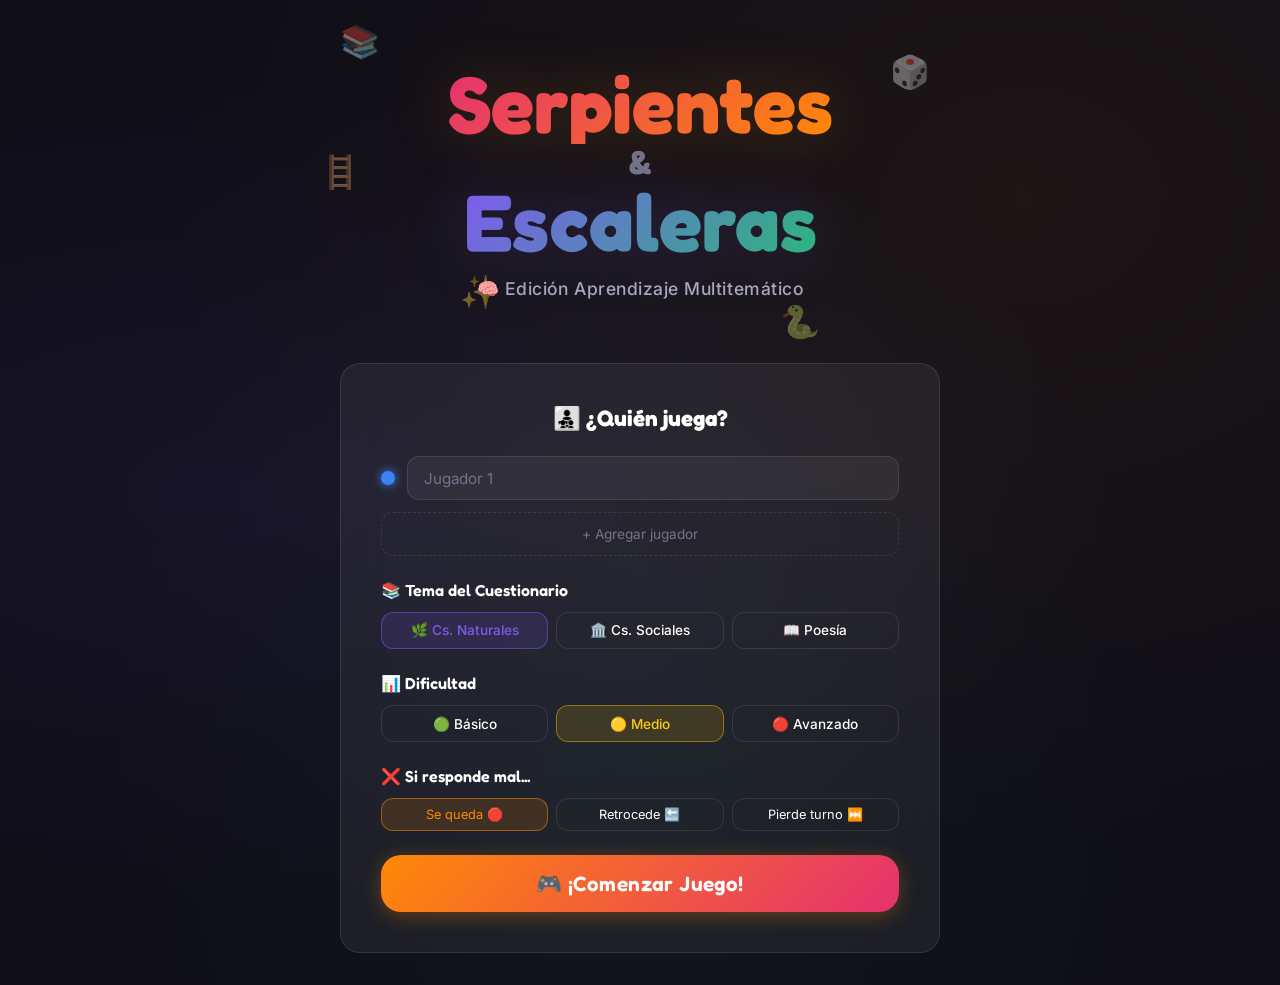
<file: index.html>
<!DOCTYPE html>
<html lang="es">
<head>
  <meta charset="UTF-8">
  <meta name="viewport" content="width=device-width, initial-scale=1.0">
  <meta name="description" content="Juego de Serpientes y Escaleras educativo - Aprende poesía mientras juegas. Una versión interactiva para aprendizaje activo.">
  <title>🎲 Serpientes y Escaleras - Aprendiendo Poesía</title>
  <link rel="preconnect" href="https://fonts.googleapis.com">
  <link rel="preconnect" href="https://fonts.gstatic.com" crossorigin>
  <link href="https://fonts.googleapis.com/css2?family=Fredoka:wght@400;500;600;700&family=Inter:wght@400;500;600&display=swap" rel="stylesheet">
  <link rel="stylesheet" href="styles.css">
</head>
<body>
  <a href="#main-content" class="skip-link">Saltar al contenido principal</a>
  <!-- ═══════════════════════════════════════ -->
  <!-- START SCREEN                            -->
  <!-- ═══════════════════════════════════════ -->
  <div id="start-screen" class="screen active">
    <div class="start-container">
      <div class="start-hero">
        <div class="floating-emoji emoji-1">📚</div>
        <div class="floating-emoji emoji-2">🎲</div>
        <div class="floating-emoji emoji-3">✨</div>
        <div class="floating-emoji emoji-4">🐍</div>
        <div class="floating-emoji emoji-5">🪜</div>
        <h1 class="game-title">
          <span class="title-line-1">Serpientes</span>
          <span class="title-amp">&</span>
          <span class="title-line-2">Escaleras</span>
        </h1>
        <p class="game-subtitle">🧠 Edición Aprendizaje Multitemático</p>
      </div>

      <div class="start-form glass-card">
        <h2>👨‍👧‍👦 ¿Quién juega?</h2>
        <div class="players-setup">
          <div class="player-input" id="player1-setup">
            <span class="player-dot" style="--dot-color: var(--player1)"></span>
            <input type="text" id="player1-name" placeholder="Jugador 1" maxlength="15" value="">
          </div>
          <button class="btn-add-player" id="btn-add-player2" title="Agregar jugador 2">
            <span>+ Agregar jugador</span>
          </button>
          <div class="player-input hidden" id="player2-setup">
            <span class="player-dot" style="--dot-color: var(--player2)"></span>
            <input type="text" id="player2-name" placeholder="Jugador 2" maxlength="15" value="">
            <button class="btn-remove-player" title="Quitar jugador">✕</button>
          </div>
          <button class="btn-add-player hidden" id="btn-add-player3" title="Agregar jugador 3">
            <span>+ Agregar jugador</span>
          </button>
          <div class="player-input hidden" id="player3-setup">
            <span class="player-dot" style="--dot-color: var(--player3)"></span>
            <input type="text" id="player3-name" placeholder="Jugador 3" maxlength="15" value="">
            <button class="btn-remove-player" title="Quitar jugador">✕</button>
          </div>
          <button class="btn-add-player hidden" id="btn-add-player4" title="Agregar jugador 4">
            <span>+ Agregar jugador</span>
          </button>
          <div class="player-input hidden" id="player4-setup">
            <span class="player-dot" style="--dot-color: var(--player4)"></span>
            <input type="text" id="player4-name" placeholder="Jugador 4" maxlength="15" value="">
            <button class="btn-remove-player" title="Quitar jugador">✕</button>
          </div>
        </div>

        <fieldset class="topic-selector">
          <legend>📚 Tema del Cuestionario</legend>
          <div class="topic-options">
            <label class="topic-option">
              <input type="radio" name="topic" value="PREGUNTAS_CIENCIAS_NATURALES" checked>
              <span class="topic-badge">🌿 Cs. Naturales</span>
            </label>
            <label class="topic-option">
              <input type="radio" name="topic" value="PREGUNTAS_CIENCIAS_SOCIALES">
              <span class="topic-badge">🏛️ Cs. Sociales</span>
            </label>
            <label class="topic-option">
              <input type="radio" name="topic" value="PREGUNTAS_POESIA">
              <span class="topic-badge">📖 Poesía</span>
            </label>
          </div>
        </fieldset>

        <fieldset class="difficulty-selector">
          <legend>📊 Dificultad</legend>
          <div class="difficulty-options">
            <label class="diff-option">
              <input type="radio" name="difficulty" value="easy">
              <span class="diff-badge easy">🟢 Básico</span>
            </label>
            <label class="diff-option">
              <input type="radio" name="difficulty" value="medium" checked>
              <span class="diff-badge medium">🟡 Medio</span>
            </label>
            <label class="diff-option">
              <input type="radio" name="difficulty" value="hard">
              <span class="diff-badge hard">🔴 Avanzado</span>
            </label>
          </div>
        </fieldset>

        <fieldset class="wrong-answer-rule">
          <legend>❌ Si responde mal...</legend>
          <div class="rule-options">
            <label class="rule-option">
              <input type="radio" name="wrong-rule" value="stay" checked>
              <span>Se queda 🛑</span>
            </label>
            <label class="rule-option">
              <input type="radio" name="wrong-rule" value="back">
              <span>Retrocede 🔙</span>
            </label>
            <label class="rule-option">
              <input type="radio" name="wrong-rule" value="skip">
              <span>Pierde turno ⏭️</span>
            </label>
          </div>
        </fieldset>

        <button class="btn-start" id="btn-start">
          🎮 ¡Comenzar Juego!
        </button>
      </div>
    </div>
  </div>

  <!-- ═══════════════════════════════════════ -->
  <!-- GAME SCREEN                             -->
  <!-- ═══════════════════════════════════════ -->
  <div id="game-screen" class="screen">
    <header class="game-header">
      <button class="sidebar-toggle" id="sidebar-toggle" aria-label="Alternar panel de jugadores">👥</button>
      <h1 class="header-title">🎲 Serpientes & Escaleras</h1>
      <div class="header-actions">
        <button class="btn-icon" id="btn-rules" title="Ver reglas" aria-label="Ver reglas del juego">📜</button>
        <button class="btn-icon" id="btn-restart" title="Reiniciar" aria-label="Reiniciar juego">🔄</button>
      </div>
    </header>

    <main id="main-content" class="game-layout">
      <!-- SIDEBAR: Player info -->
      <aside class="sidebar" aria-label="Información de jugadores">
        <div class="turn-indicator glass-card">
          <h3>🎯 Turno de:</h3>
          <div class="current-player-display" id="current-player-display">
            <span class="current-player-name" id="current-player-name">-</span>
          </div>
        </div>

        <div class="players-panel glass-card">
          <h3>👥 Jugadores</h3>
          <div id="players-list" class="players-list"></div>
        </div>

        <div class="legend glass-card">
          <h3>📋 Leyenda</h3>
          <div class="legend-items">
            <div class="legend-item"><span class="legend-icon">🪜</span> Escalera (sube)</div>
            <div class="legend-item"><span class="legend-icon">🐍</span> Serpiente (baja)</div>
            <div class="legend-item"><span class="legend-icon">❓</span> Pregunta</div>
            <div class="legend-item"><span class="legend-icon">⭐</span> Casilla libre</div>
          </div>
        </div>
      </aside>

      <!-- BOARD -->
      <div class="board-area">
        <div class="board-container">
          <div class="board" id="board"></div>
          <!-- SVG layer for snakes and ladders -->
          <svg class="board-overlay" id="board-overlay"></svg>
        </div>
      </div>

      <!-- DICE & ACTIONS -->
      <aside class="actions-panel" aria-label="Panel de control">
        <div class="dice-area glass-card">
          <div class="dice" id="dice">
            <div class="dice-face" id="dice-face">🎲</div>
          </div>
          <button class="btn-roll" id="btn-roll">
            <span class="roll-text">🎲 Tirar Dado</span>
          </button>
        </div>

        <div class="game-log glass-card">
          <h3>📝 Registro</h3>
          <div class="log-entries" id="log-entries" aria-live="polite">
            <div class="log-entry">🎮 ¡Juego iniciado!</div>
          </div>
        </div>
      </aside>
    </main>
  </div>

  <!-- ═══════════════════════════════════════ -->
  <!-- QUESTION MODAL                          -->
  <!-- ═══════════════════════════════════════ -->
  <div class="modal-overlay" id="question-modal">
    <div class="modal glass-card question-modal">
      <div class="question-header">
        <span class="question-difficulty" id="question-difficulty">🟢 Básico</span>
        <span class="question-cell" id="question-cell">Casillero #5</span>
      </div>
      <div class="question-body">
        <p class="question-text" id="question-text">¿Pregunta aquí?</p>
        <div class="question-hint hidden" id="question-hint">
          <p class="hint-text" id="hint-text"></p>
        </div>
      </div>
      <div class="question-actions">
        <button class="btn-hint" id="btn-hint">💡 Pista</button>
        <div class="validator-section">
          <p class="validator-label">👨 Papá valida:</p>
          <div class="validator-buttons">
            <button class="btn-correct" id="btn-correct">✅ Correcto</button>
            <button class="btn-incorrect" id="btn-incorrect">❌ Incorrecto</button>
          </div>
        </div>
      </div>
    </div>
  </div>

  <!-- ═══════════════════════════════════════ -->
  <!-- SNAKE/LADDER EVENT MODAL                -->
  <!-- ═══════════════════════════════════════ -->
  <div class="modal-overlay" id="event-modal">
    <div class="modal glass-card event-modal">
      <div class="event-icon" id="event-icon">🪜</div>
      <h2 class="event-title" id="event-title">¡Escalera!</h2>
      <p class="event-desc" id="event-desc">Subes del casillero 14 al 29</p>
      <button class="btn-event-ok" id="btn-event-ok">¡Entendido!</button>
    </div>
  </div>

  <!-- ═══════════════════════════════════════ -->
  <!-- WIN MODAL                               -->
  <!-- ═══════════════════════════════════════ -->
  <div class="modal-overlay" id="win-modal">
    <div class="modal glass-card win-modal">
      <div class="confetti-container" id="confetti-container"></div>
      <div class="win-content">
        <div class="win-trophy">🏆</div>
        <h2 class="win-title">¡Felicidades!</h2>
        <p class="win-player" id="win-player-name">Jugador 1</p>
        <p class="win-subtitle">¡Ha llegado a la meta!</p>
        <div class="win-stats" id="win-stats"></div>
        <div class="win-actions">
          <button class="btn-play-again" id="btn-play-again">🔄 Jugar de nuevo</button>
        </div>
      </div>
    </div>
  </div>

  <!-- ═══════════════════════════════════════ -->
  <!-- RULES MODAL                             -->
  <!-- ═══════════════════════════════════════ -->
  <div class="modal-overlay" id="rules-modal">
    <div class="modal glass-card rules-modal">
      <button class="modal-close" id="rules-close">✕</button>
      <h2>📜 Reglas del Juego</h2>
      <div class="rules-content">
        <div class="rule">
          <span class="rule-num">1</span>
          <p>Cada jugador tira el dado en su turno.</p>
        </div>
        <div class="rule">
          <span class="rule-num">2</span>
          <p>Al caer en una casilla con ❓, aparece una pregunta de poesía.</p>
        </div>
        <div class="rule">
          <span class="rule-num">3</span>
          <p>Papá 👨 valida si la respuesta es correcta o no.</p>
        </div>
        <div class="rule">
          <span class="rule-num">4</span>
          <p>✅ Correcta → avanza normalmente. ❌ Incorrecta → según la regla elegida.</p>
        </div>
        <div class="rule">
          <span class="rule-num">5</span>
          <p>🪜 Escalera → ¡Sube! Responde bien para activarla.</p>
        </div>
        <div class="rule">
          <span class="rule-num">6</span>
          <p>🐍 Serpiente → ¡Baja! Solo si responde mal.</p>
        </div>
        <div class="rule">
          <span class="rule-num">7</span>
          <p>🏆 El primero en llegar a 100 gana.</p>
        </div>
      </div>
    </div>
  </div>

  <script type="module" src="game.js"></script>
</body>
</html>
</file>
<file: styles.css>
/* ═══════════════════════════════════════════════════════════
   SERPIENTES & ESCALERAS - JUEGO EDUCATIVO
   Design System & Styles
   ═══════════════════════════════════════════════════════════ */

/* ─── CSS VARIABLES ─────────────────────────── */
:root {
  --bg-dark: #0f0e17;
  --bg-card: rgba(255, 255, 255, 0.06);
  --bg-card-hover: rgba(255, 255, 255, 0.1);
  --border-glass: rgba(255, 255, 255, 0.1);
  
  --text-primary: #fffffe;
  --text-secondary: #a7a9be;
  --text-muted: #72738c;
  
  --accent: #ff8906;
  --accent-glow: rgba(255, 137, 6, 0.3);
  --accent-2: #e53170;
  --accent-3: #7f5af0;
  --accent-4: #2cb67d;
  
  --player1: #3b82f6;
  --player2: #ef4444;
  --player3: #22c55e;
  --player4: #eab308;
  
  --ladder-color: #22c55e;
  --snake-color: #ef4444;
  --question-color: #a78bfa;
  --goal-color: #fbbf24;
  
  --cell-normal: rgba(255, 255, 255, 0.04);
  --cell-normal-border: rgba(255, 255, 255, 0.08);
  --cell-question: rgba(167, 139, 250, 0.12);
  --cell-question-border: rgba(167, 139, 250, 0.3);
  --cell-ladder: rgba(34, 197, 94, 0.12);
  --cell-ladder-border: rgba(34, 197, 94, 0.3);
  --cell-snake: rgba(239, 68, 68, 0.12);
  --cell-snake-border: rgba(239, 68, 68, 0.3);
  
  --radius-sm: 8px;
  --radius-md: 12px;
  --radius-lg: 20px;
  --radius-xl: 28px;
  
  --shadow-glow: 0 0 30px rgba(255, 137, 6, 0.15);
  --shadow-card: 0 8px 32px rgba(0, 0, 0, 0.3);
  
  --font-display: 'Fredoka', sans-serif;
  --font-body: 'Inter', sans-serif;
}

/* ─── RESET & BASE ──────────────────────────── */
*, *::before, *::after {
  box-sizing: border-box;
  margin: 0;
  padding: 0;
}

html {
  font-size: 16px;
  scroll-behavior: smooth;
}

/* Skip Link */
.skip-link {
  position: absolute;
  top: -40px;
  left: 0;
  background: var(--accent);
  color: white;
  padding: 0.5rem 1rem;
  z-index: 10000;
  text-decoration: none;
  font-weight: 600;
  transition: top 0.2s ease;
  border-radius: 0 0 4px 0;
}

.skip-link:focus {
  top: 0;
  outline: 3px solid var(--accent-2);
  outline-offset: 2px;
}

/* Focus visible */
:focus-visible {
  outline: 3px solid var(--accent);
  outline-offset: 2px;
}

body {
  font-family: var(--font-body);
  background: var(--bg-dark);
  color: var(--text-primary);
  min-height: 100vh;
  overflow-x: hidden;
  background-image: 
    radial-gradient(ellipse at 20% 50%, rgba(127, 90, 240, 0.08) 0%, transparent 60%),
    radial-gradient(ellipse at 80% 20%, rgba(255, 137, 6, 0.06) 0%, transparent 60%),
    radial-gradient(ellipse at 50% 80%, rgba(44, 182, 125, 0.05) 0%, transparent 60%);
}

/* ─── UTILITY CLASSES ───────────────────────── */
.hidden {
  display: none !important;
}

.glass-card {
  background: var(--bg-card);
  border: 1px solid var(--border-glass);
  border-radius: var(--radius-lg);
  backdrop-filter: blur(20px);
  -webkit-backdrop-filter: blur(20px);
}

/* ─── SCREENS ───────────────────────────────── */
.screen {
  display: none;
  min-height: 100vh;
}

.screen.active {
  display: flex;
}

/* ═══════════════════════════════════════════════
   START SCREEN
   ═══════════════════════════════════════════════ */

#start-screen {
  align-items: center;
  justify-content: center;
  padding: 2rem;
  position: relative;
  overflow: hidden;
}

.start-container {
  max-width: 560px;
  width: 100%;
  display: flex;
  flex-direction: column;
  gap: 2rem;
  position: relative;
  z-index: 2;
}

/* Hero */
.start-hero {
  text-align: center;
  position: relative;
  padding: 2rem 0;
}

.game-title {
  font-family: var(--font-display);
  display: flex;
  flex-direction: column;
  align-items: center;
  gap: 0;
  line-height: 1;
}

.title-line-1 {
  font-size: 4rem;
  font-weight: 700;
  background: linear-gradient(135deg, var(--accent-2), var(--accent));
  -webkit-background-clip: text;
  -webkit-text-fill-color: transparent;
  background-clip: text;
  text-shadow: none;
  filter: drop-shadow(0 0 30px rgba(255, 137, 6, 0.2));
}

.title-amp {
  font-size: 2rem;
  color: var(--text-muted);
  margin: 0.2rem 0;
}

.title-line-2 {
  font-size: 4rem;
  font-weight: 700;
  background: linear-gradient(135deg, var(--accent-3), var(--accent-4));
  -webkit-background-clip: text;
  -webkit-text-fill-color: transparent;
  background-clip: text;
  filter: drop-shadow(0 0 30px rgba(127, 90, 240, 0.2));
}

.game-subtitle {
  font-size: 1.1rem;
  color: var(--text-secondary);
  margin-top: 1rem;
  font-weight: 500;
  letter-spacing: 0.03em;
}

/* Floating emojis */
.floating-emoji {
  position: absolute;
  font-size: 2rem;
  animation: float 6s ease-in-out infinite;
  opacity: 0.4;
  z-index: -1;
  pointer-events: none;
}

.emoji-1 { top: -10px; left: 0; animation-delay: 0s; }
.emoji-2 { top: 20px; right: 10px; animation-delay: 1s; }
.emoji-3 { bottom: 20px; left: 20%; animation-delay: 2s; }
.emoji-4 { bottom: -10px; right: 20%; animation-delay: 3s; }
.emoji-5 { top: 40%; left: -20px; animation-delay: 4s; }

@keyframes float {
  0%, 100% { transform: translateY(0) rotate(0deg); }
  25% { transform: translateY(-15px) rotate(5deg); }
  75% { transform: translateY(10px) rotate(-5deg); }
}

/* Form Card */
.start-form {
  padding: 2rem;
  display: flex;
  flex-direction: column;
  gap: 1.5rem;
}

.start-form h2 {
  font-family: var(--font-display);
  font-size: 1.4rem;
  text-align: center;
  color: var(--text-primary);
}

.start-form h3 {
  font-family: var(--font-display);
  font-size: 1rem;
  color: var(--text-secondary);
  margin-bottom: 0.5rem;
}

/* Player inputs */
.players-setup {
  display: flex;
  flex-direction: column;
  gap: 0.75rem;
}

.player-input {
  display: flex;
  align-items: center;
  gap: 0.75rem;
  position: relative;
}

.player-dot {
  width: 14px;
  height: 14px;
  border-radius: 50%;
  background: var(--dot-color);
  flex-shrink: 0;
  box-shadow: 0 0 10px var(--dot-color);
}

.player-input input {
  flex: 1;
  padding: 0.7rem 1rem;
  border: 1px solid var(--border-glass);
  border-radius: var(--radius-md);
  background: rgba(255, 255, 255, 0.05);
  color: var(--text-primary);
  font-family: var(--font-body);
  font-size: 0.95rem;
  transition: all 0.2s;
}

.player-input input:focus {
  outline: none;
  border-color: var(--accent-3);
  box-shadow: 0 0 0 3px rgba(127, 90, 240, 0.15);
}

.player-input input::placeholder {
  color: var(--text-muted);
}

.btn-add-player {
  display: flex;
  align-items: center;
  justify-content: center;
  padding: 0.5rem 1rem;
  border: 1px dashed var(--border-glass);
  border-radius: var(--radius-md);
  background: transparent;
  color: var(--text-muted);
  cursor: pointer;
  font-size: 0.85rem;
  transition: all 0.2s;
  font-family: var(--font-body);
}

.btn-add-player:hover {
  border-color: var(--accent-3);
  color: var(--accent-3);
  background: rgba(127, 90, 240, 0.05);
}

.btn-remove-player {
  position: absolute;
  right: 8px;
  top: 50%;
  transform: translateY(-50%);
  width: 28px;
  height: 28px;
  border: none;
  border-radius: 50%;
  background: rgba(239, 68, 68, 0.15);
  color: var(--accent-2);
  cursor: pointer;
  font-size: 0.8rem;
  display: flex;
  align-items: center;
  justify-content: center;
  transition: all 0.2s;
}

.btn-remove-player:hover {
  background: rgba(239, 68, 68, 0.3);
}

/* Topic Selector */
.topic-selector,
.difficulty-selector,
.wrong-answer-rule {
  display: flex;
  flex-direction: column;
  border: none;
  padding: 0;
  margin: 0;
}

.topic-selector legend,
.difficulty-selector legend,
.wrong-answer-rule legend {
  font-family: var(--font-display);
  font-size: 1rem;
  font-weight: 600;
  color: var(--text-primary);
  margin-bottom: 0.75rem;
  padding: 0;
}

.topic-selector legend::before {
  content: "";
}

.difficulty-selector legend::before {
  content: "";
}

.wrong-answer-rule legend::before {
  content: "";
}

.topic-options {
  display: flex;
  gap: 0.5rem;
  flex-wrap: wrap;
}

.topic-option {
  flex: 1;
  min-width: 30%;
  cursor: pointer;
}

.topic-option input {
  display: none;
}

.topic-badge {
  display: flex;
  align-items: center;
  justify-content: center;
  padding: 0.6rem 0.5rem;
  border: 1px solid var(--border-glass);
  border-radius: var(--radius-md);
  font-size: 0.85rem;
  font-weight: 500;
  transition: all 0.2s;
  text-align: center;
}

.topic-option input:checked + .topic-badge {
  background: rgba(127, 90, 240, 0.15);
  border-color: rgba(127, 90, 240, 0.5);
  color: var(--accent-3);
}

/* Difficulty */

.difficulty-options {
  display: flex;
  gap: 0.5rem;
}

.diff-option {
  flex: 1;
  cursor: pointer;
}

.diff-option input {
  display: none;
}

.diff-badge {
  display: flex;
  align-items: center;
  justify-content: center;
  padding: 0.6rem 0.5rem;
  border: 1px solid var(--border-glass);
  border-radius: var(--radius-md);
  font-size: 0.85rem;
  font-weight: 500;
  transition: all 0.2s;
  text-align: center;
}

.diff-option input:checked + .diff-badge.easy {
  background: rgba(34, 197, 94, 0.15);
  border-color: rgba(34, 197, 94, 0.5);
  color: #4ade80;
}

.diff-option input:checked + .diff-badge.medium {
  background: rgba(234, 179, 8, 0.15);
  border-color: rgba(234, 179, 8, 0.5);
  color: #facc15;
}

.diff-option input:checked + .diff-badge.hard {
  background: rgba(239, 68, 68, 0.15);
  border-color: rgba(239, 68, 68, 0.5);
  color: #f87171;
}

/* Wrong answer rule */

.rule-options {
  display: flex;
  gap: 0.5rem;
}

.rule-option {
  flex: 1;
  cursor: pointer;
}

.rule-option input {
  display: none;
}

.rule-option span {
  display: flex;
  align-items: center;
  justify-content: center;
  padding: 0.5rem;
  border: 1px solid var(--border-glass);
  border-radius: var(--radius-md);
  font-size: 0.8rem;
  transition: all 0.2s;
  text-align: center;
}

.rule-option input:checked + span {
  background: rgba(255, 137, 6, 0.15);
  border-color: rgba(255, 137, 6, 0.5);
  color: var(--accent);
}

/* Start button */
.btn-start {
  padding: 1rem 2rem;
  border: none;
  border-radius: var(--radius-lg);
  background: linear-gradient(135deg, var(--accent), var(--accent-2));
  color: white;
  font-family: var(--font-display);
  font-size: 1.3rem;
  font-weight: 600;
  cursor: pointer;
  transition: all 0.3s;
  box-shadow: 0 4px 20px rgba(255, 137, 6, 0.3);
  letter-spacing: 0.02em;
}

.btn-start:hover {
  transform: translateY(-2px);
  box-shadow: 0 8px 30px rgba(255, 137, 6, 0.4);
}

.btn-start:active {
  transform: translateY(0);
}

/* ═══════════════════════════════════════════════
   GAME SCREEN
   ═══════════════════════════════════════════════ */

#game-screen {
  flex-direction: column;
  height: 100vh;
}

/* Header */
.game-header {
  display: flex;
  align-items: center;
  justify-content: space-between;
  padding: 0.75rem 1.5rem;
  background: var(--bg-card);
  border-bottom: 1px solid var(--border-glass);
  flex-shrink: 0;
}

.header-title {
  font-family: var(--font-display);
  font-size: 1.2rem;
  background: linear-gradient(135deg, var(--accent), var(--accent-3));
  -webkit-background-clip: text;
  -webkit-text-fill-color: transparent;
  background-clip: text;
}

.header-actions {
  display: flex;
  gap: 0.5rem;
}

.btn-icon {
  width: 40px;
  height: 40px;
  border: 1px solid var(--border-glass);
  border-radius: var(--radius-sm);
  background: transparent;
  font-size: 1.2rem;
  cursor: pointer;
  display: flex;
  align-items: center;
  justify-content: center;
  transition: all 0.2s;
}

.btn-icon:hover {
  background: var(--bg-card-hover);
  border-color: var(--accent-3);
}

/* Game Layout */
.game-layout {
  display: grid;
  grid-template-columns: 220px 1fr 200px;
  gap: 1rem;
  padding: 1rem;
  flex: 1;
  overflow: hidden;
  min-height: 0;
}

/* Sidebar */
.sidebar {
  display: flex;
  flex-direction: column;
  gap: 0.75rem;
  overflow-y: auto;
}

.sidebar .glass-card {
  padding: 1rem;
}

.sidebar h3 {
  font-family: var(--font-display);
  font-size: 0.9rem;
  color: var(--text-secondary);
  margin-bottom: 0.5rem;
}

/* Turn indicator */
.turn-indicator {
  text-align: center;
}

.current-player-display {
  padding: 0.5rem;
  border-radius: var(--radius-md);
  background: rgba(255, 255, 255, 0.05);
}

.current-player-name {
  font-family: var(--font-display);
  font-size: 1.1rem;
  font-weight: 600;
}

.current-player-name.player1 { color: var(--player1); }
.current-player-name.player2 { color: var(--player2); }
.current-player-name.player3 { color: var(--player3); }
.current-player-name.player4 { color: var(--player4); }

/* Player cards */
.players-list {
  display: flex;
  flex-direction: column;
  gap: 0.5rem;
}

.player-card {
  padding: 0.6rem 0.75rem;
  border-radius: var(--radius-sm);
  border: 1px solid transparent;
  transition: all 0.2s;
}

.player-card.active {
  background: rgba(255, 137, 6, 0.08);
  border-color: rgba(255, 137, 6, 0.3);
}

.player-card-header {
  display: flex;
  align-items: center;
  gap: 0.4rem;
  margin-bottom: 0.3rem;
}

.player-card-emoji {
  font-size: 1rem;
}

.player-card-name {
  font-family: var(--font-display);
  font-size: 0.85rem;
  font-weight: 600;
}

.player-card-stats {
  display: flex;
  gap: 0.5rem;
  font-size: 0.7rem;
  color: var(--text-muted);
}

/* Legend */
.legend-items {
  display: flex;
  flex-direction: column;
  gap: 0.3rem;
}

.legend-item {
  font-size: 0.75rem;
  color: var(--text-muted);
  display: flex;
  align-items: center;
  gap: 0.4rem;
}

.legend-icon {
  font-size: 1rem;
}

/* ═══════════════════════════════════════════════
   BOARD
   ═══════════════════════════════════════════════ */

.board-area {
  display: flex;
  align-items: center;
  justify-content: center;
  overflow: hidden;
  min-height: 0;
}

.board-container {
  position: relative;
  width: 100%;
  max-width: min(70vh, 600px);
  aspect-ratio: 1;
}

.board {
  display: grid;
  grid-template-columns: repeat(10, 1fr);
  grid-template-rows: repeat(10, 1fr);
  width: 100%;
  height: 100%;
  gap: 2px;
  border-radius: var(--radius-lg);
  overflow: hidden;
  border: 2px solid var(--border-glass);
  background: rgba(0, 0, 0, 0.3);
}

.board-overlay {
  position: absolute;
  top: 0;
  left: 0;
  pointer-events: none;
  z-index: 5;
}

/* Cells */
.cell {
  position: relative;
  display: flex;
  flex-direction: column;
  align-items: center;
  justify-content: center;
  background: var(--cell-normal);
  border: 1px solid var(--cell-normal-border);
  transition: all 0.2s;
  cursor: default;
  overflow: hidden;
}

.cell-number {
  font-family: var(--font-display);
  font-size: 0.65rem;
  color: var(--text-muted);
  position: absolute;
  top: 2px;
  left: 4px;
  opacity: 0.7;
  line-height: 1;
}

.cell-icon {
  font-size: 0.8rem;
  line-height: 1;
  position: absolute;
  bottom: 2px;
  right: 3px;
  opacity: 0.7;
}

/* Cell types */
.cell-question {
  background: var(--cell-question);
  border-color: var(--cell-question-border);
}

.cell-ladder {
  background: var(--cell-ladder);
  border-color: var(--cell-ladder-border);
}

.cell-snake {
  background: var(--cell-snake);
  border-color: var(--cell-snake-border);
}

.cell-goal {
  background: linear-gradient(135deg, rgba(251, 191, 36, 0.2), rgba(245, 158, 11, 0.2));
  border-color: rgba(251, 191, 36, 0.4);
  animation: goalPulse 2s ease-in-out infinite;
}

@keyframes goalPulse {
  0%, 100% { box-shadow: inset 0 0 10px rgba(251, 191, 36, 0.1); }
  50% { box-shadow: inset 0 0 20px rgba(251, 191, 36, 0.25); }
}

.cell-start {
  background: rgba(59, 130, 246, 0.15);
  border-color: rgba(59, 130, 246, 0.3);
}

.cell-highlight {
  animation: cellPop 0.6s ease;
}

@keyframes cellPop {
  0% { transform: scale(1); }
  50% { transform: scale(1.05); box-shadow: inset 0 0 15px rgba(255, 255, 255, 0.1); }
  100% { transform: scale(1); }
}

/* Player tokens */
.cell-tokens {
  display: flex;
  flex-wrap: wrap;
  align-items: center;
  justify-content: center;
  gap: 1px;
  z-index: 10;
  position: relative;
}

.player-token {
  width: 22px;
  height: 22px;
  border-radius: 50%;
  display: flex;
  align-items: center;
  justify-content: center;
  font-size: 0.7rem;
  line-height: 1;
  animation: tokenPop 0.3s ease;
  box-shadow: 0 2px 8px rgba(0, 0, 0, 0.4);
  z-index: 10;
}

.token-player1 { background: var(--player1); }
.token-player2 { background: var(--player2); }
.token-player3 { background: var(--player3); }
.token-player4 { background: var(--player4); }

@keyframes tokenPop {
  from { transform: scale(0); }
  to { transform: scale(1); }
}

/* SVG Snakes & Ladders */
.ladder-rail {
  stroke: var(--ladder-color);
  stroke-width: 3;
  stroke-opacity: 0.5;
  stroke-linecap: round;
}

.ladder-rung {
  stroke: var(--ladder-color);
  stroke-width: 2;
  stroke-opacity: 0.35;
  stroke-linecap: round;
}

.snake-body {
  fill: none;
  stroke: var(--snake-color);
  stroke-width: 4;
  stroke-opacity: 0.45;
  stroke-linecap: round;
  stroke-dasharray: 8 4;
}

.snake-head {
  fill: var(--snake-color);
  fill-opacity: 0.6;
}

/* ═══════════════════════════════════════════════
   ACTIONS PANEL (Dice & Log)
   ═══════════════════════════════════════════════ */

.actions-panel {
  display: flex;
  flex-direction: column;
  gap: 0.75rem;
  overflow-y: auto;
}

.actions-panel .glass-card {
  padding: 1rem;
}

.actions-panel h3 {
  font-family: var(--font-display);
  font-size: 0.9rem;
  color: var(--text-secondary);
  margin-bottom: 0.5rem;
}

/* Dice */
.dice-area {
  text-align: center;
  display: flex;
  flex-direction: column;
  align-items: center;
  gap: 1rem;
}

.dice {
  width: 80px;
  height: 80px;
  display: flex;
  align-items: center;
  justify-content: center;
  font-size: 3.5rem;
  border-radius: var(--radius-md);
  background: rgba(255, 255, 255, 0.05);
  border: 2px solid var(--border-glass);
  transition: all 0.2s;
  user-select: none;
}

.dice.rolling {
  animation: diceShake 0.1s ease infinite;
}

.dice.landed {
  animation: diceLand 0.3s ease;
}

@keyframes diceShake {
  0% { transform: rotate(-5deg) scale(1.05); }
  50% { transform: rotate(5deg) scale(0.95); }
  100% { transform: rotate(-5deg) scale(1.05); }
}

@keyframes diceLand {
  0% { transform: scale(1.2); }
  50% { transform: scale(0.9); }
  100% { transform: scale(1); }
}

.btn-roll {
  padding: 0.7rem 1.5rem;
  border: none;
  border-radius: var(--radius-md);
  background: linear-gradient(135deg, var(--accent-3), var(--accent));
  color: white;
  font-family: var(--font-display);
  font-size: 1rem;
  font-weight: 600;
  cursor: pointer;
  transition: all 0.2s;
  box-shadow: 0 4px 15px rgba(127, 90, 240, 0.3);
  width: 100%;
}

.btn-roll:hover:not(:disabled) {
  transform: translateY(-2px);
  box-shadow: 0 6px 20px rgba(127, 90, 240, 0.4);
}

.btn-roll:disabled {
  opacity: 0.4;
  cursor: not-allowed;
}

/* Game Log */
.game-log {
  flex: 1;
  min-height: 0;
  display: flex;
  flex-direction: column;
}

.log-entries {
  display: flex;
  flex-direction: column;
  gap: 0.3rem;
  overflow-y: auto;
  max-height: 200px;
  padding-right: 4px;
}

.log-entry {
  font-size: 0.7rem;
  color: var(--text-muted);
  padding: 0.3rem 0.4rem;
  border-radius: 4px;
  background: rgba(255, 255, 255, 0.03);
  animation: logSlide 0.3s ease;
}

@keyframes logSlide {
  from { transform: translateX(-10px); opacity: 0; }
  to { transform: translateX(0); opacity: 1; }
}

/* ═══════════════════════════════════════════════
   MODALS
   ═══════════════════════════════════════════════ */

.modal-overlay {
  position: fixed;
  top: 0;
  left: 0;
  right: 0;
  bottom: 0;
  background: rgba(0, 0, 0, 0.7);
  backdrop-filter: blur(8px);
  -webkit-backdrop-filter: blur(8px);
  display: none;
  align-items: center;
  justify-content: center;
  z-index: 1000;
  padding: 1rem;
}

.modal-overlay.active {
  display: flex;
}

.modal {
  max-width: 480px;
  width: 100%;
  padding: 2rem;
  animation: modalIn 0.3s ease;
  position: relative;
}

@keyframes modalIn {
  from { transform: scale(0.9) translateY(20px); opacity: 0; }
  to { transform: scale(1) translateY(0); opacity: 1; }
}

.modal-close {
  position: absolute;
  top: 12px;
  right: 12px;
  width: 32px;
  height: 32px;
  border: 1px solid var(--border-glass);
  border-radius: 50%;
  background: transparent;
  color: var(--text-muted);
  cursor: pointer;
  display: flex;
  align-items: center;
  justify-content: center;
  font-size: 1rem;
  transition: all 0.2s;
}

.modal-close:hover {
  background: var(--bg-card-hover);
  color: var(--text-primary);
}

/* Question Modal */
.question-modal {
  border: 1px solid rgba(167, 139, 250, 0.3);
}

.question-header {
  display: flex;
  align-items: center;
  justify-content: space-between;
  margin-bottom: 1.5rem;
}

.question-difficulty {
  padding: 0.3rem 0.8rem;
  border-radius: 20px;
  font-size: 0.8rem;
  font-weight: 600;
}

.question-difficulty.easy {
  background: rgba(34, 197, 94, 0.15);
  color: #4ade80;
}

.question-difficulty.medium {
  background: rgba(234, 179, 8, 0.15);
  color: #facc15;
}

.question-difficulty.hard {
  background: rgba(239, 68, 68, 0.15);
  color: #f87171;
}

.question-cell {
  font-size: 0.8rem;
  color: var(--text-muted);
}

.question-body {
  margin-bottom: 2rem;
}

.question-text {
  font-family: var(--font-display);
  font-size: 1.3rem;
  line-height: 1.5;
  color: var(--text-primary);
}

.question-hint {
  margin-top: 1rem;
  padding: 0.8rem 1rem;
  background: rgba(255, 200, 0, 0.08);
  border: 1px solid rgba(255, 200, 0, 0.2);
  border-radius: var(--radius-sm);
}

.hint-text {
  font-size: 0.85rem;
  color: #fcd34d;
  font-style: italic;
}

.question-actions {
  display: flex;
  flex-direction: column;
  gap: 1rem;
}

.btn-hint {
  padding: 0.5rem 1rem;
  border: 1px solid rgba(255, 200, 0, 0.3);
  border-radius: var(--radius-sm);
  background: rgba(255, 200, 0, 0.08);
  color: #fcd34d;
  cursor: pointer;
  font-size: 0.85rem;
  font-family: var(--font-body);
  transition: all 0.2s;
  align-self: flex-start;
}

.btn-hint:hover {
  background: rgba(255, 200, 0, 0.15);
}

.validator-section {
  display: flex;
  flex-direction: column;
  gap: 0.5rem;
}

.validator-label {
  font-size: 0.85rem;
  color: var(--text-secondary);
  text-align: center;
  font-weight: 500;
}

.validator-buttons {
  display: flex;
  gap: 0.75rem;
}

.btn-correct,
.btn-incorrect {
  flex: 1;
  padding: 0.8rem 1rem;
  border: none;
  border-radius: var(--radius-md);
  font-family: var(--font-display);
  font-size: 1rem;
  font-weight: 600;
  cursor: pointer;
  transition: all 0.2s;
}

.btn-correct {
  background: linear-gradient(135deg, #22c55e, #16a34a);
  color: white;
  box-shadow: 0 4px 15px rgba(34, 197, 94, 0.3);
}

.btn-correct:hover {
  transform: translateY(-2px);
  box-shadow: 0 6px 20px rgba(34, 197, 94, 0.4);
}

.btn-incorrect {
  background: linear-gradient(135deg, #ef4444, #dc2626);
  color: white;
  box-shadow: 0 4px 15px rgba(239, 68, 68, 0.3);
}

.btn-incorrect:hover {
  transform: translateY(-2px);
  box-shadow: 0 6px 20px rgba(239, 68, 68, 0.4);
}

/* Event Modal */
.event-modal {
  text-align: center;
}

.event-icon {
  font-size: 4rem;
  margin-bottom: 0.5rem;
  animation: eventBounce 0.5s ease;
}

@keyframes eventBounce {
  0% { transform: scale(0); }
  60% { transform: scale(1.3); }
  100% { transform: scale(1); }
}

.event-title {
  font-family: var(--font-display);
  font-size: 1.8rem;
  margin-bottom: 0.5rem;
}

.event-desc {
  color: var(--text-secondary);
  margin-bottom: 1.5rem;
}

.btn-event-ok {
  padding: 0.7rem 2rem;
  border: none;
  border-radius: var(--radius-md);
  background: linear-gradient(135deg, var(--accent-3), var(--accent));
  color: white;
  font-family: var(--font-display);
  font-size: 1rem;
  cursor: pointer;
  transition: all 0.2s;
}

.btn-event-ok:hover {
  transform: translateY(-2px);
}

/* Win Modal */
.win-modal {
  text-align: center;
  overflow: hidden;
  position: relative;
}

.confetti-container {
  position: absolute;
  top: 0;
  left: 0;
  right: 0;
  bottom: 0;
  pointer-events: none;
  overflow: hidden;
}

.confetti-piece {
  position: absolute;
  width: 10px;
  height: 10px;
  border-radius: 2px;
  top: -20px;
  animation: confettiFall linear infinite;
}

@keyframes confettiFall {
  0% { transform: translateY(-20px) rotate(0deg); opacity: 1; }
  100% { transform: translateY(500px) rotate(720deg); opacity: 0; }
}

.win-content {
  position: relative;
  z-index: 2;
}

.win-trophy {
  font-size: 5rem;
  animation: trophyPulse 1.5s ease-in-out infinite;
}

@keyframes trophyPulse {
  0%, 100% { transform: scale(1); }
  50% { transform: scale(1.1) rotate(5deg); }
}

.win-title {
  font-family: var(--font-display);
  font-size: 2.5rem;
  background: linear-gradient(135deg, #fbbf24, var(--accent));
  -webkit-background-clip: text;
  -webkit-text-fill-color: transparent;
  background-clip: text;
  margin: 0.5rem 0;
}

.win-player {
  font-family: var(--font-display);
  font-size: 1.5rem;
  color: var(--text-primary);
  margin-bottom: 0.3rem;
}

.win-subtitle {
  color: var(--text-secondary);
  margin-bottom: 1.5rem;
}

.win-stats {
  display: grid;
  grid-template-columns: 1fr 1fr;
  gap: 0.75rem;
  margin-bottom: 1.5rem;
}

.win-stat {
  padding: 0.7rem;
  background: rgba(255, 255, 255, 0.05);
  border-radius: var(--radius-sm);
  border: 1px solid var(--border-glass);
}

.win-stat-label {
  font-size: 0.7rem;
  color: var(--text-muted);
  display: block;
  margin-bottom: 0.2rem;
}

.win-stat-value {
  font-family: var(--font-display);
  font-size: 1.1rem;
  color: var(--text-primary);
  font-weight: 600;
}

.btn-play-again {
  padding: 0.8rem 2rem;
  border: none;
  border-radius: var(--radius-md);
  background: linear-gradient(135deg, var(--accent), var(--accent-2));
  color: white;
  font-family: var(--font-display);
  font-size: 1.1rem;
  font-weight: 600;
  cursor: pointer;
  transition: all 0.2s;
  box-shadow: 0 4px 20px rgba(255, 137, 6, 0.3);
}

.btn-play-again:hover {
  transform: translateY(-2px);
  box-shadow: 0 8px 30px rgba(255, 137, 6, 0.4);
}

/* Rules Modal */
.rules-modal {
  max-height: 80vh;
  overflow-y: auto;
}

.rules-modal h2 {
  font-family: var(--font-display);
  font-size: 1.5rem;
  margin-bottom: 1.5rem;
  text-align: center;
}

.rules-content {
  display: flex;
  flex-direction: column;
  gap: 0.8rem;
}

.rule {
  display: flex;
  gap: 0.75rem;
  align-items: flex-start;
}

.rule-num {
  width: 28px;
  height: 28px;
  border-radius: 50%;
  background: linear-gradient(135deg, var(--accent-3), var(--accent));
  color: white;
  display: flex;
  align-items: center;
  justify-content: center;
  font-family: var(--font-display);
  font-size: 0.8rem;
  font-weight: 600;
  flex-shrink: 0;
}

.rule p {
  font-size: 0.9rem;
  color: var(--text-secondary);
  line-height: 1.6;
  padding-top: 3px;
}

/* ─── TOUCH TARGETS (A11y WCAG 2.1 AA) ────────── */
button, .btn-icon, 
input[type="radio"], input[type="checkbox"] {
  min-width: 44px;
  min-height: 44px;
}

/* ═══════════════════════════════════════════════
   RESPONSIVE - BOOTSTRAP BREAKPOINTS
   ═══════════════════════════════════════════════ */

/* sm: tablets (576px+) */
@media (min-width: 576px) {
  .title-line-1,
  .title-line-2 {
    font-size: 3.5rem;
  }

  .board-container {
    max-width: min(65vh, 550px);
  }

  .btn-roll {
    padding: 0.8rem 1.8rem;
  }
}

/* md: landscape tablets (768px+) */
@media (min-width: 768px) {
  .title-line-1,
  .title-line-2 {
    font-size: 4rem;
  }

  .start-form {
    padding: 2.5rem;
  }

  .game-layout {
    grid-template-columns: 240px 1fr 220px;
    gap: 1.25rem;
    padding: 1.25rem;
  }

  .board-container {
    max-width: min(70vh, 600px);
  }

  .dice {
    width: 70px;
    height: 70px;
    font-size: 3rem;
  }

  .btn-roll {
    font-size: 1.05rem;
  }

  .question-text {
    font-size: 1.2rem;
  }
}

/* lg: laptops (992px+) */
@media (min-width: 992px) {
  .title-line-1,
  .title-line-2 {
    font-size: 4.5rem;
  }

  .start-container {
    max-width: 600px;
  }

  .game-layout {
    grid-template-columns: 260px 1fr 240px;
    gap: 1.5rem;
    padding: 1.5rem;
  }

  .board-container {
    max-width: min(75vh, 650px);
  }

  .sidebar .glass-card {
    padding: 1.25rem;
  }

  .modal {
    max-width: 520px;
    padding: 2.5rem;
  }
}

/* xl: desktops (1200px+) */
@media (min-width: 1200px) {
  .title-line-1,
  .title-line-2 {
    font-size: 5rem;
  }

  .game-layout {
    grid-template-columns: 280px 1fr 260px;
    gap: 2rem;
    padding: 2rem;
  }

  .board-container {
    max-width: min(80vh, 700px);
  }

  .dice {
    width: 90px;
    height: 90px;
    font-size: 4rem;
  }

  .btn-roll {
    padding: 0.9rem 2rem;
    font-size: 1.1rem;
  }
}

/* ─── COLLAPSIBLE SIDEBAR (Mobile) ──────────── */
.sidebar-toggle {
  display: none;
  width: 44px;
  height: 44px;
  border: 1px solid var(--border-glass);
  border-radius: var(--radius-sm);
  background: transparent;
  font-size: 1.2rem;
  cursor: pointer;
  transition: all 0.2s;
}

.sidebar-toggle:hover {
  background: var(--bg-card-hover);
  border-color: var(--accent-3);
}

.sidebar-overlay {
  display: none;
  position: fixed;
  top: 0;
  left: 0;
  right: 0;
  bottom: 0;
  background: rgba(0, 0, 0, 0.5);
  z-index: 998;
  opacity: 0;
  transition: opacity 0.3s ease;
}

.sidebar-overlay.active {
  opacity: 1;
}

@media (max-width: 768px) {
  .sidebar-toggle {
    display: flex;
    align-items: center;
    justify-content: center;
  }

  .sidebar-overlay {
    display: block;
  }

  .sidebar {
    position: fixed;
    top: 0;
    left: -100%;
    width: 280px;
    max-width: 85vw;
    height: 100vh;
    background: var(--bg-dark);
    border-right: 1px solid var(--border-glass);
    z-index: 999;
    padding: 1rem;
    transition: left 0.3s ease;
    overflow-y: auto;
    flex-direction: column;
    gap: 1rem;
  }

  .sidebar.open {
    left: 0;
  }

  .sidebar .glass-card {
    padding: 1.25rem;
  }
}

/* ─── SCROLLBAR ─────────────────────────────── */
::-webkit-scrollbar {
  width: 4px;
  height: 4px;
}

::-webkit-scrollbar-track {
  background: transparent;
}

::-webkit-scrollbar-thumb {
  background: rgba(255, 255, 255, 0.1);
  border-radius: 4px;
}

::-webkit-scrollbar-thumb:hover {
  background: rgba(255, 255, 255, 0.2);
}

/* ═══════════════════════════════════════════════════════════
   PREFERS-REDUCED-MOTION (WCAG 2.3.3)
   ═══════════════════════════════════════════════════════════ */
@media (prefers-reduced-motion: reduce) {
  *,
  *::before,
  *::after {
    animation-duration: 0.01ms !important;
    animation-iteration-count: 1 !important;
    transition-duration: 0.01ms !important;
    scroll-behavior: auto !important;
  }

  .confetti-piece {
    animation: none !important;
  }

  .floating-emoji {
    animation: none !important;
  }

  .dice.rolling {
    animation: none !important;
  }

  [class*="animate"],
  [class*="fade"],
  [class*="slide"],
  [class*="bounce"],
  [class*="pulse"],
  [class*="shake"],
  [class*="wiggle"] {
    animation: none !important;
  }
}
</file>
